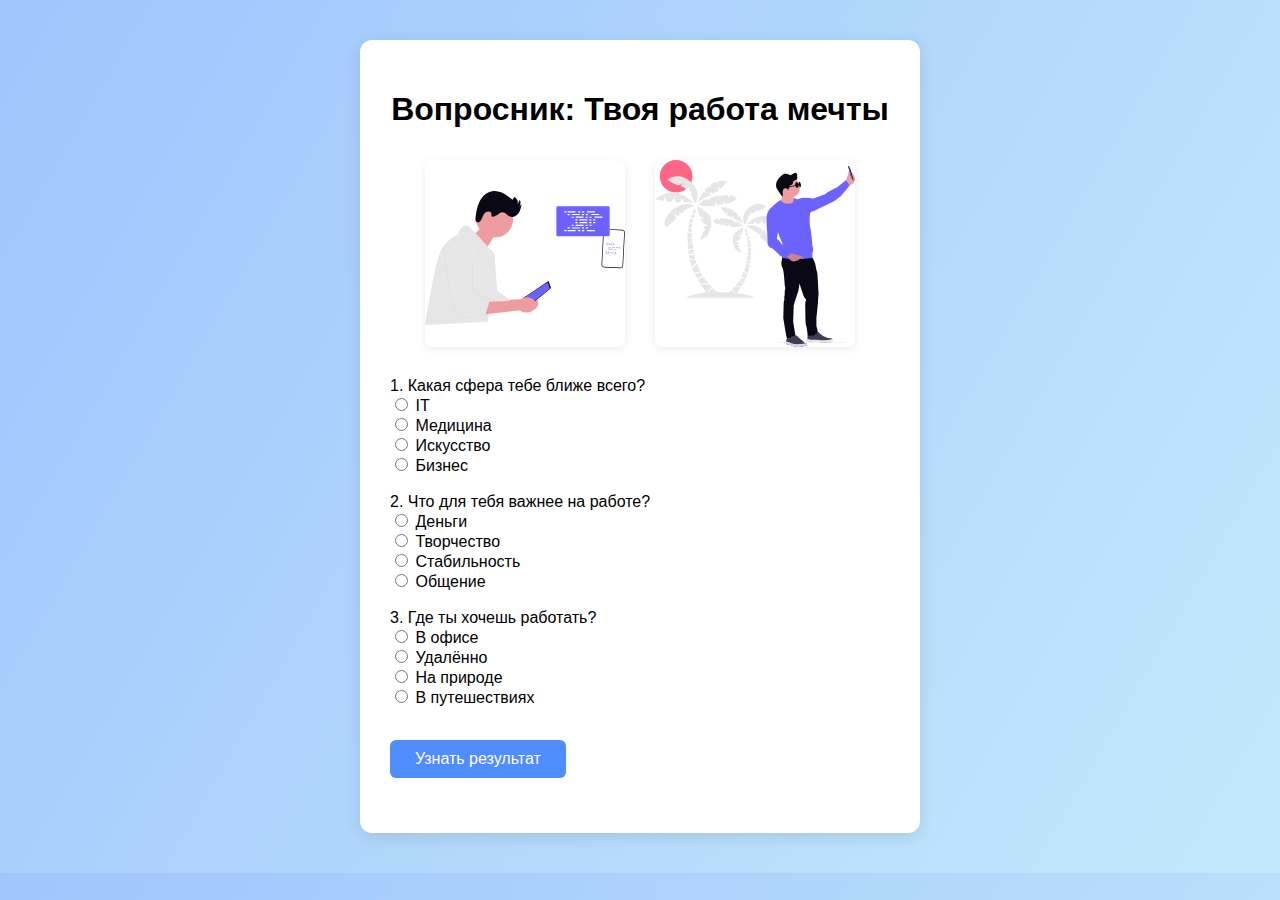
<file: index.html>
<!DOCTYPE html>
<html lang="ru">
<head>
    <meta charset="UTF-8">
    <title>Вопросник о работе мечты</title>
     <meta name="viewport" content="width=device-width, initial-scale=1.0">
    <link rel="stylesheet" href="style.css">
    <link rel="icon" type="image/png" href="https://cdn-icons-png.flaticon.com/512/833/833472.png">
</head>
<body>
    <audio id="bg-music" src="https://www.bensound.com/bensound-music/bensound-sunny.mp3" autoplay loop></audio>
    <div class="container">
        <h1>Вопросник: Твоя работа мечты</h1>
        <div class="images">
            <img src="images/dream1.svg" alt="Работа мечты 1">
            <img src="images/dream2.svg" alt="Работа мечты 2">
        </div>
        <form id="quiz-form">
            <label>1. Какая сфера тебе ближе всего?</label><br>
            <input type="radio" name="field" value="IT"> IT<br>
            <input type="radio" name="field" value="Медицина"> Медицина<br>
            <input type="radio" name="field" value="Искусство"> Искусство<br>
            <input type="radio" name="field" value="Бизнес"> Бизнес<br><br>

            <label>2. Что для тебя важнее на работе?</label><br>
            <input type="radio" name="priority" value="Деньги"> Деньги<br>
            <input type="radio" name="priority" value="Творчество"> Творчество<br>
            <input type="radio" name="priority" value="Стабильность"> Стабильность<br>
            <input type="radio" name="priority" value="Общение"> Общение<br><br>

            <label>3. Где ты хочешь работать?</label><br>
            <input type="radio" name="place" value="Офис"> В офисе<br>
            <input type="radio" name="place" value="Удалённо"> Удалённо<br>
            <input type="radio" name="place" value="На природе"> На природе<br>
            <input type="radio" name="place" value="В путешествиях"> В путешествиях<br><br>

            <button type="submit">Узнать результат</button>
        </form>
        <div id="result"></div>
    </div>
    <script src="script.js"></script>
</body>
</html>
</file>
<file: style.css>
body {
    font-family: Arial, sans-serif;
    background: linear-gradient(120deg, #a1c4fd, #c2e9fb);
    margin: 0;
    padding: 0;
}

.container {
    max-width: 500px;
    margin: 40px auto;
    background: #fff;
    border-radius: 12px;
    box-shadow: 0 4px 16px rgba(0,0,0,0.1);
    padding: 30px;
    text-align: center;
}

.images {
    display: flex;
    flex-wrap: wrap;
    justify-content: center;
    gap: 10px;
}

.images img {
    width: 45%;
    min-width: 120px;
    max-width: 200px;
    margin: 10px 2%;
    border-radius: 8px;
    box-shadow: 0 2px 8px rgba(0,0,0,0.08);
}

form {
    margin-top: 20px;
    text-align: left;
}

button {
    margin-top: 15px;
    padding: 10px 25px;
    background: #4f8cff;
    color: #fff;
    border: none;
    border-radius: 6px;
    cursor: pointer;
    font-size: 16px;
}

button:hover {
    background: #357ae8;
}

#result {
    margin-top: 25px;
    font-size: 18px;
    color: #333;
    font-weight: bold;
}

/* --- Мобильная адаптация --- */
@media (max-width: 600px) {
    .container {
        max-width: 98vw;
        padding: 10px;
    }
    .images img {
        width: 90%;
        max-width: 300px;
        margin: 10px auto;
        display: block;
    }
    form {
        font-size: 16px;
    }
    button {
        width: 100%;
        font-size: 18px;
        padding: 12px 0;
    }
    #result {
        font-size: 16px;
    }
}
</file>
